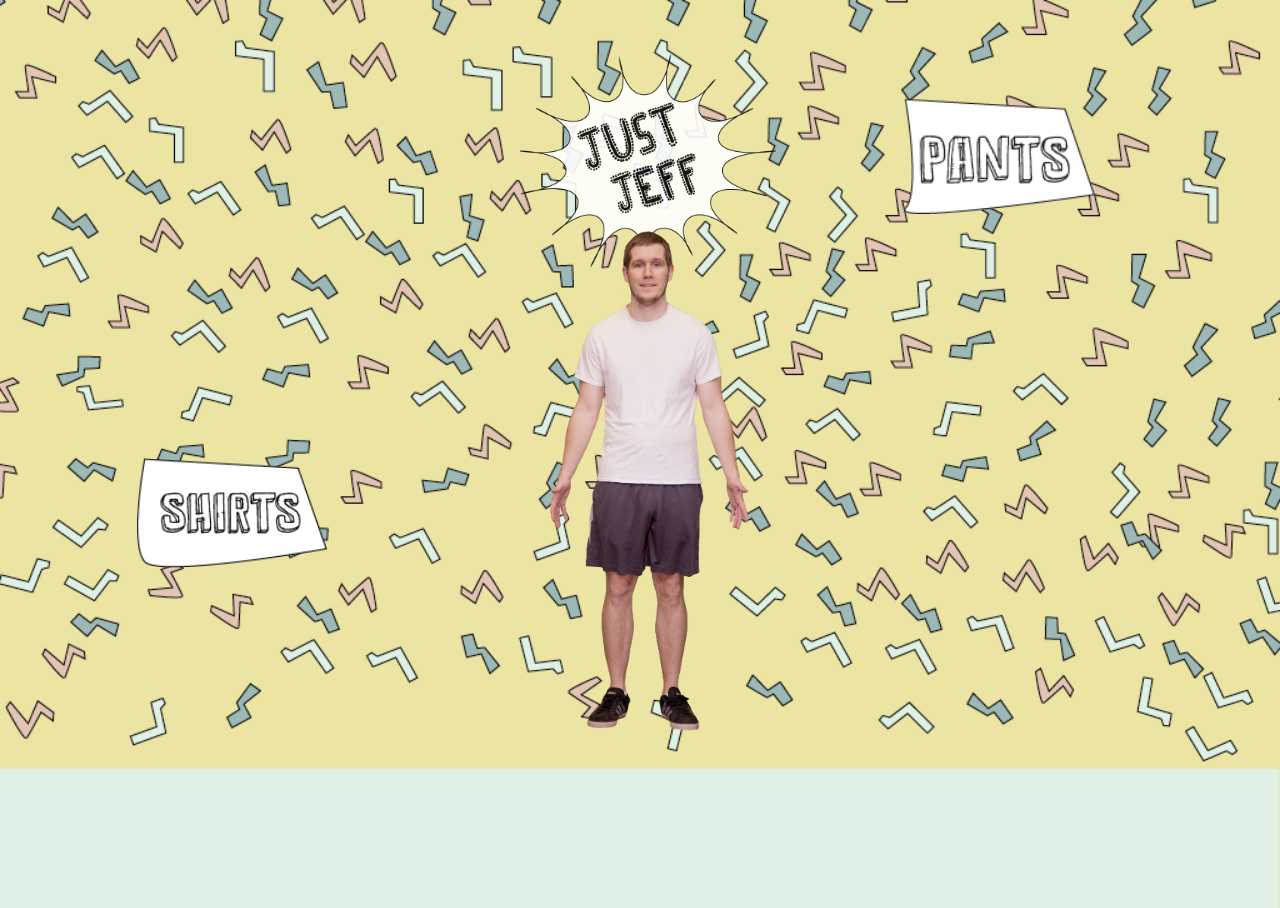
<file: assets/links/dress jeff/index.html>
<!DOCTYPE html>
<html>
<head>

  <link rel="stylesheet" href="assets/css/style.css">

  <title>Just Jeff</title>
</head>


	<body> 
		<div class="background">

			<div class="title"><img src="assets/images/reg_jeff_title.png" width="100%"></div>
		
			
		
			<div class="pants"><img src="assets/images/pants.png" width="100%" onmouseover="this.src='assets/images/pants_click.png';" onmouseout="this.src='assets/images/pants.png';"/>

					<img class="athleticshorts" src="assets/items/athletic_shorts.png">
					<img class="glowsix" src="assets/items/glow.png">

					<img class="adventurepants" src="assets/items/adventure_pants.png" >
					<img class="glowfive" src="assets/items/glow.png">
					

					<img class="jorts"  src="assets/items/jorts.png">
					<img class="glowfour" src="assets/items/glow.png">
			</div>
		
			<div class="shirts"><img src="assets/images/shirts.png" width="100%" onmouseover="this.src='assets/images/shirts_click.png';" onmouseout="this.src='assets/images/shirts.png';"/>
					
					<img class="plainshirt" src="assets/items/plain_tee.png">
					<img class="glowthree" src="assets/items/glow.png">

					<img class="journeyshirt" src="assets/items/journey_shirt.png" >
					<img class="glowtwo" src="assets/items/glow.png">
					

					<img class="classyshirt"  src="assets/items/classy_shirt.png">
					<img class="glowone" src="assets/items/glow.png">

					



			</div>
		
			
		
			<div class="baseimage"><img id="main" src="assets/combos/one.png" width="150%" height="150%" /></div>

			<div class="baseimage"><img id="two" src="assets/combos/two.png" width="150%" height="150%" /></div>

			<div class="baseimage"><img id="three" src="assets/combos/three.png" width="150%" height="150%" /></div>
			
			<div class="baseimage"><img id="four" src="assets/combos/four.png" width="150%" height="150%" /></div>

			<div class="baseimage"><img id="five" src="assets/combos/five.png" width="150%" height="150%" /></div>

			<div class="baseimage"><img id="six" src="assets/combos/six.png" width="150%" height="150%" /></div>
			
			<div class="baseimage"><img id="seven" src="assets/combos/seven.png" width="150%" height="150%" /></div>

			<div class="baseimage"><img id="eight" src="assets/combos/eight.png" width="150%" height="150%" /></div>


			<div class="baseimage"><img id="nine" src="assets/combos/nine.png" width="150%" height="150%" /></div>





		</div>

  <script src="https://ajax.googleapis.com/ajax/libs/jquery/2.2.0/jquery.min.js"></script>
  <script type="text/javascript" src="assets/js/script.js"></script>
  <script type="text/javascript" src="assets/js/library/jquery-ui.min.js"></script>
	</body>


</html>
</file>
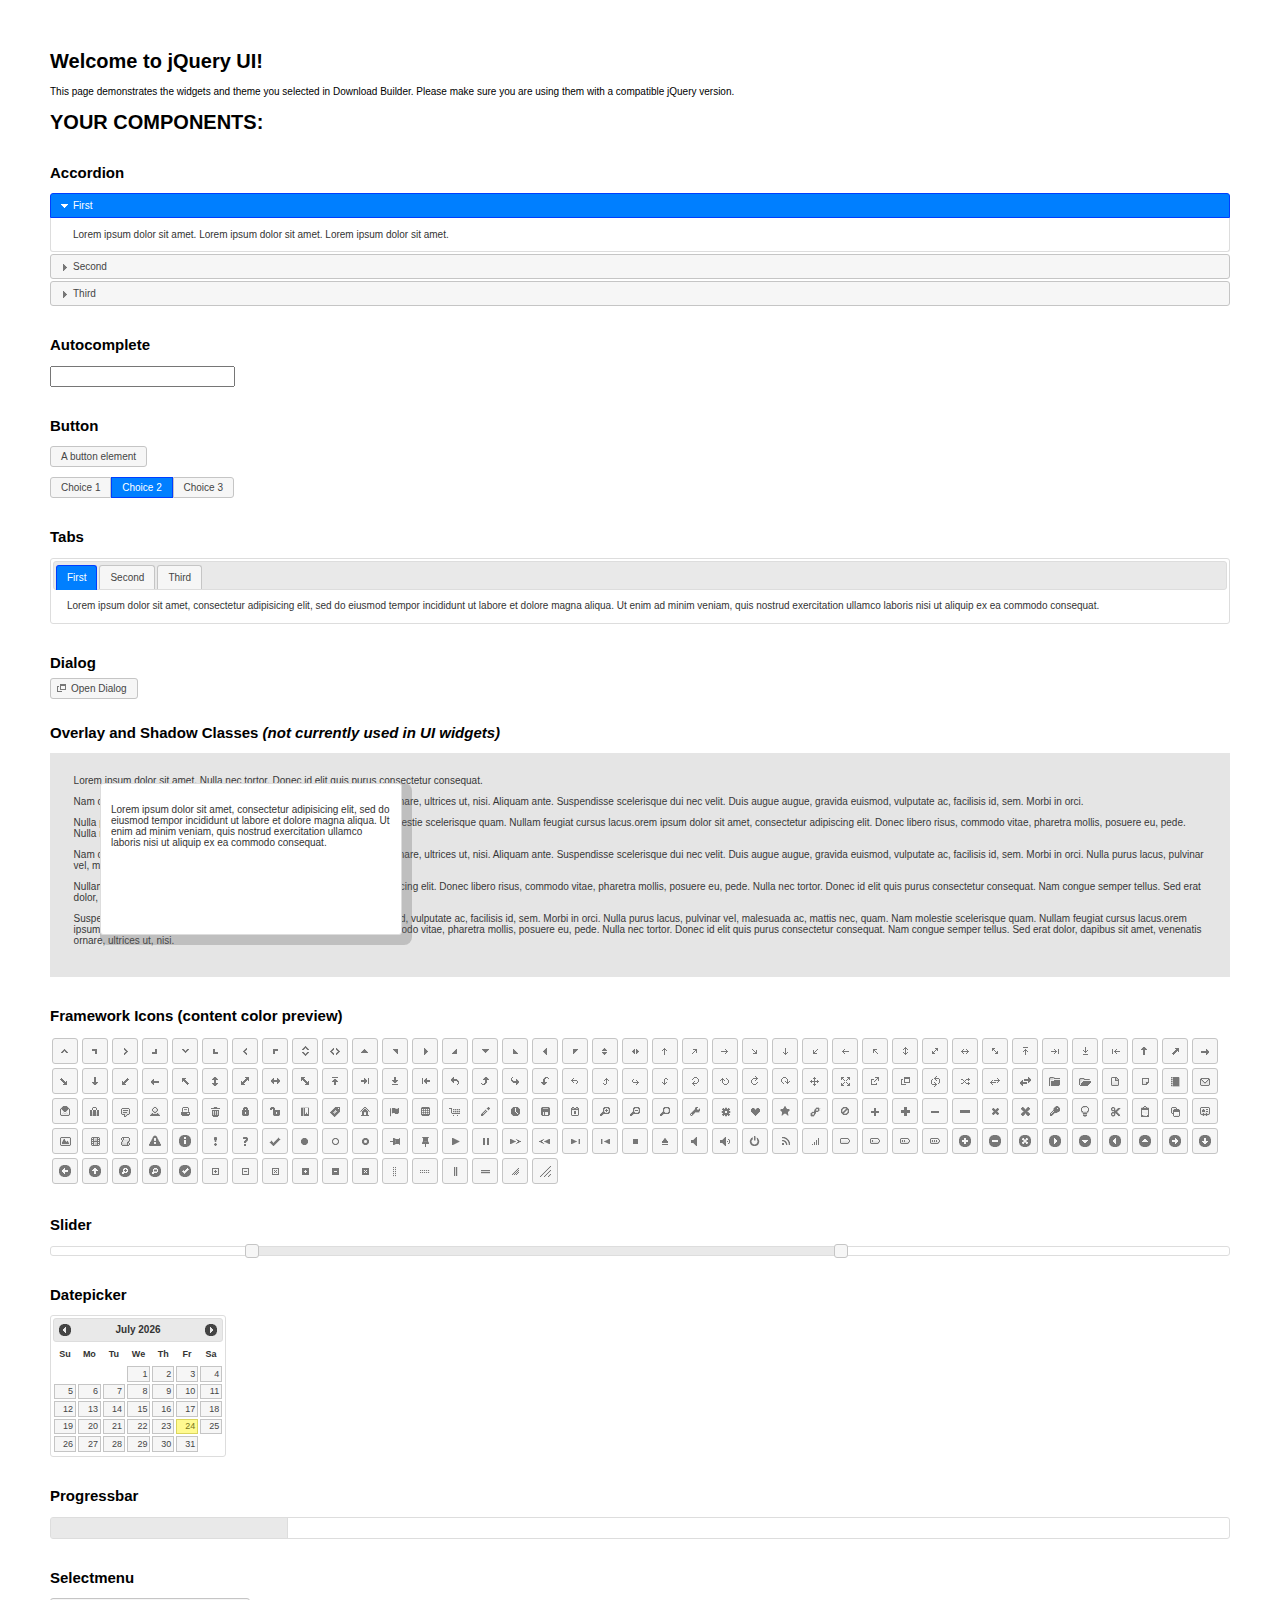
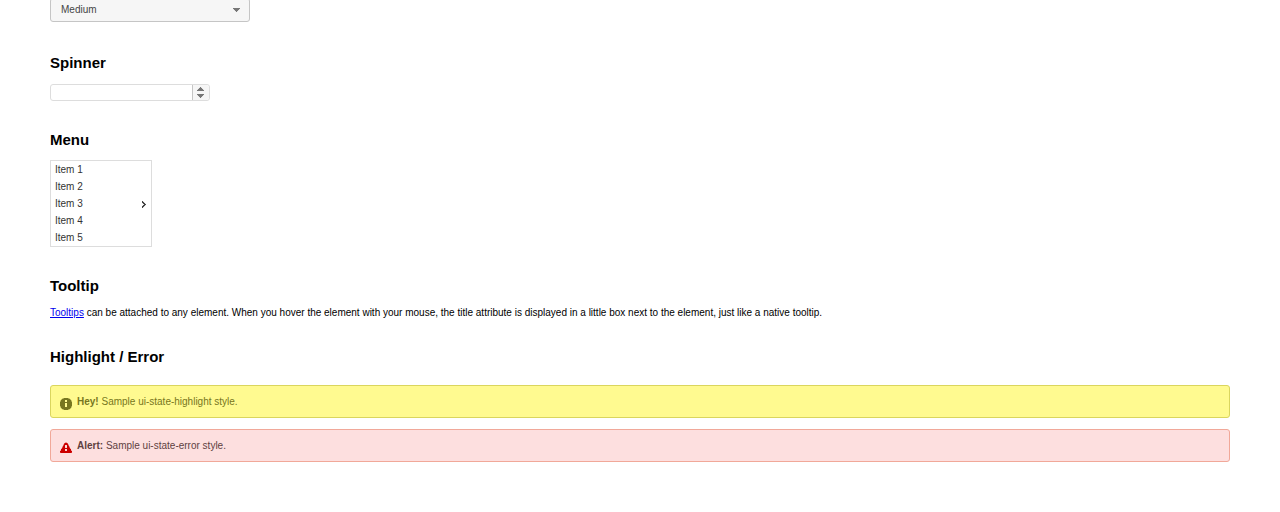
<file: assets/links/dress jeff/assets/js/library/index.html>
<!doctype html>
<html lang="us">
<head>
	<meta charset="utf-8">
	<title>jQuery UI Example Page</title>
	<link href="jquery-ui.css" rel="stylesheet">
	<style>
	body{
		font: 62.5% "Trebuchet MS", sans-serif;
		margin: 50px;
	}
	.demoHeaders {
		margin-top: 2em;
	}
	#dialog-link {
		padding: .4em 1em .4em 20px;
		text-decoration: none;
		position: relative;
	}
	#dialog-link span.ui-icon {
		margin: 0 5px 0 0;
		position: absolute;
		left: .2em;
		top: 50%;
		margin-top: -8px;
	}
	#icons {
		margin: 0;
		padding: 0;
	}
	#icons li {
		margin: 2px;
		position: relative;
		padding: 4px 0;
		cursor: pointer;
		float: left;
		list-style: none;
	}
	#icons span.ui-icon {
		float: left;
		margin: 0 4px;
	}
	.fakewindowcontain .ui-widget-overlay {
		position: absolute;
	}
	select {
		width: 200px;
	}
	</style>
</head>
<body>

<h1>Welcome to jQuery UI!</h1>

<div class="ui-widget">
	<p>This page demonstrates the widgets and theme you selected in Download Builder. Please make sure you are using them with a compatible jQuery version.</p>
</div>

<h1>YOUR COMPONENTS:</h1>


<!-- Accordion -->
<h2 class="demoHeaders">Accordion</h2>
<div id="accordion">
	<h3>First</h3>
	<div>Lorem ipsum dolor sit amet. Lorem ipsum dolor sit amet. Lorem ipsum dolor sit amet.</div>
	<h3>Second</h3>
	<div>Phasellus mattis tincidunt nibh.</div>
	<h3>Third</h3>
	<div>Nam dui erat, auctor a, dignissim quis.</div>
</div>



<!-- Autocomplete -->
<h2 class="demoHeaders">Autocomplete</h2>
<div>
	<input id="autocomplete" title="type &quot;a&quot;">
</div>



<!-- Button -->
<h2 class="demoHeaders">Button</h2>
<button id="button">A button element</button>
<form style="margin-top: 1em;">
	<div id="radioset">
		<input type="radio" id="radio1" name="radio"><label for="radio1">Choice 1</label>
		<input type="radio" id="radio2" name="radio" checked="checked"><label for="radio2">Choice 2</label>
		<input type="radio" id="radio3" name="radio"><label for="radio3">Choice 3</label>
	</div>
</form>



<!-- Tabs -->
<h2 class="demoHeaders">Tabs</h2>
<div id="tabs">
	<ul>
		<li><a href="#tabs-1">First</a></li>
		<li><a href="#tabs-2">Second</a></li>
		<li><a href="#tabs-3">Third</a></li>
	</ul>
	<div id="tabs-1">Lorem ipsum dolor sit amet, consectetur adipisicing elit, sed do eiusmod tempor incididunt ut labore et dolore magna aliqua. Ut enim ad minim veniam, quis nostrud exercitation ullamco laboris nisi ut aliquip ex ea commodo consequat.</div>
	<div id="tabs-2">Phasellus mattis tincidunt nibh. Cras orci urna, blandit id, pretium vel, aliquet ornare, felis. Maecenas scelerisque sem non nisl. Fusce sed lorem in enim dictum bibendum.</div>
	<div id="tabs-3">Nam dui erat, auctor a, dignissim quis, sollicitudin eu, felis. Pellentesque nisi urna, interdum eget, sagittis et, consequat vestibulum, lacus. Mauris porttitor ullamcorper augue.</div>
</div>



<!-- Dialog NOTE: Dialog is not generated by UI in this demo so it can be visually styled in themeroller-->
<h2 class="demoHeaders">Dialog</h2>
<p><a href="#" id="dialog-link" class="ui-state-default ui-corner-all"><span class="ui-icon ui-icon-newwin"></span>Open Dialog</a></p>

<h2 class="demoHeaders">Overlay and Shadow Classes <em>(not currently used in UI widgets)</em></h2>
<div style="position: relative; width: 96%; height: 200px; padding:1% 2%; overflow:hidden;" class="fakewindowcontain">
	<p>Lorem ipsum dolor sit amet,  Nulla nec tortor. Donec id elit quis purus consectetur consequat. </p><p>Nam congue semper tellus. Sed erat dolor, dapibus sit amet, venenatis ornare, ultrices ut, nisi. Aliquam ante. Suspendisse scelerisque dui nec velit. Duis augue augue, gravida euismod, vulputate ac, facilisis id, sem. Morbi in orci. </p><p>Nulla purus lacus, pulvinar vel, malesuada ac, mattis nec, quam. Nam molestie scelerisque quam. Nullam feugiat cursus lacus.orem ipsum dolor sit amet, consectetur adipiscing elit. Donec libero risus, commodo vitae, pharetra mollis, posuere eu, pede. Nulla nec tortor. Donec id elit quis purus consectetur consequat. </p><p>Nam congue semper tellus. Sed erat dolor, dapibus sit amet, venenatis ornare, ultrices ut, nisi. Aliquam ante. Suspendisse scelerisque dui nec velit. Duis augue augue, gravida euismod, vulputate ac, facilisis id, sem. Morbi in orci. Nulla purus lacus, pulvinar vel, malesuada ac, mattis nec, quam. Nam molestie scelerisque quam. </p><p>Nullam feugiat cursus lacus.orem ipsum dolor sit amet, consectetur adipiscing elit. Donec libero risus, commodo vitae, pharetra mollis, posuere eu, pede. Nulla nec tortor. Donec id elit quis purus consectetur consequat. Nam congue semper tellus. Sed erat dolor, dapibus sit amet, venenatis ornare, ultrices ut, nisi. Aliquam ante. </p><p>Suspendisse scelerisque dui nec velit. Duis augue augue, gravida euismod, vulputate ac, facilisis id, sem. Morbi in orci. Nulla purus lacus, pulvinar vel, malesuada ac, mattis nec, quam. Nam molestie scelerisque quam. Nullam feugiat cursus lacus.orem ipsum dolor sit amet, consectetur adipiscing elit. Donec libero risus, commodo vitae, pharetra mollis, posuere eu, pede. Nulla nec tortor. Donec id elit quis purus consectetur consequat. Nam congue semper tellus. Sed erat dolor, dapibus sit amet, venenatis ornare, ultrices ut, nisi. </p>

	<!-- ui-dialog -->
	<div class="ui-overlay"><div class="ui-widget-overlay"></div><div class="ui-widget-shadow ui-corner-all" style="width: 302px; height: 152px; position: absolute; left: 50px; top: 30px;"></div></div>
	<div style="position: absolute; width: 280px; height: 130px;left: 50px; top: 30px; padding: 10px;" class="ui-widget ui-widget-content ui-corner-all">
		<div class="ui-dialog-content ui-widget-content" style="background: none; border: 0;">
			<p>Lorem ipsum dolor sit amet, consectetur adipisicing elit, sed do eiusmod tempor incididunt ut labore et dolore magna aliqua. Ut enim ad minim veniam, quis nostrud exercitation ullamco laboris nisi ut aliquip ex ea commodo consequat.</p>
		</div>
	</div>

</div>

<!-- ui-dialog -->
<div id="dialog" title="Dialog Title">
	<p>Lorem ipsum dolor sit amet, consectetur adipisicing elit, sed do eiusmod tempor incididunt ut labore et dolore magna aliqua. Ut enim ad minim veniam, quis nostrud exercitation ullamco laboris nisi ut aliquip ex ea commodo consequat.</p>
</div>



<h2 class="demoHeaders">Framework Icons (content color preview)</h2>
<ul id="icons" class="ui-widget ui-helper-clearfix">
	<li class="ui-state-default ui-corner-all" title=".ui-icon-carat-1-n"><span class="ui-icon ui-icon-carat-1-n"></span></li>
	<li class="ui-state-default ui-corner-all" title=".ui-icon-carat-1-ne"><span class="ui-icon ui-icon-carat-1-ne"></span></li>
	<li class="ui-state-default ui-corner-all" title=".ui-icon-carat-1-e"><span class="ui-icon ui-icon-carat-1-e"></span></li>
	<li class="ui-state-default ui-corner-all" title=".ui-icon-carat-1-se"><span class="ui-icon ui-icon-carat-1-se"></span></li>
	<li class="ui-state-default ui-corner-all" title=".ui-icon-carat-1-s"><span class="ui-icon ui-icon-carat-1-s"></span></li>
	<li class="ui-state-default ui-corner-all" title=".ui-icon-carat-1-sw"><span class="ui-icon ui-icon-carat-1-sw"></span></li>
	<li class="ui-state-default ui-corner-all" title=".ui-icon-carat-1-w"><span class="ui-icon ui-icon-carat-1-w"></span></li>
	<li class="ui-state-default ui-corner-all" title=".ui-icon-carat-1-nw"><span class="ui-icon ui-icon-carat-1-nw"></span></li>
	<li class="ui-state-default ui-corner-all" title=".ui-icon-carat-2-n-s"><span class="ui-icon ui-icon-carat-2-n-s"></span></li>
	<li class="ui-state-default ui-corner-all" title=".ui-icon-carat-2-e-w"><span class="ui-icon ui-icon-carat-2-e-w"></span></li>
	<li class="ui-state-default ui-corner-all" title=".ui-icon-triangle-1-n"><span class="ui-icon ui-icon-triangle-1-n"></span></li>
	<li class="ui-state-default ui-corner-all" title=".ui-icon-triangle-1-ne"><span class="ui-icon ui-icon-triangle-1-ne"></span></li>
	<li class="ui-state-default ui-corner-all" title=".ui-icon-triangle-1-e"><span class="ui-icon ui-icon-triangle-1-e"></span></li>
	<li class="ui-state-default ui-corner-all" title=".ui-icon-triangle-1-se"><span class="ui-icon ui-icon-triangle-1-se"></span></li>
	<li class="ui-state-default ui-corner-all" title=".ui-icon-triangle-1-s"><span class="ui-icon ui-icon-triangle-1-s"></span></li>
	<li class="ui-state-default ui-corner-all" title=".ui-icon-triangle-1-sw"><span class="ui-icon ui-icon-triangle-1-sw"></span></li>
	<li class="ui-state-default ui-corner-all" title=".ui-icon-triangle-1-w"><span class="ui-icon ui-icon-triangle-1-w"></span></li>
	<li class="ui-state-default ui-corner-all" title=".ui-icon-triangle-1-nw"><span class="ui-icon ui-icon-triangle-1-nw"></span></li>
	<li class="ui-state-default ui-corner-all" title=".ui-icon-triangle-2-n-s"><span class="ui-icon ui-icon-triangle-2-n-s"></span></li>
	<li class="ui-state-default ui-corner-all" title=".ui-icon-triangle-2-e-w"><span class="ui-icon ui-icon-triangle-2-e-w"></span></li>
	<li class="ui-state-default ui-corner-all" title=".ui-icon-arrow-1-n"><span class="ui-icon ui-icon-arrow-1-n"></span></li>
	<li class="ui-state-default ui-corner-all" title=".ui-icon-arrow-1-ne"><span class="ui-icon ui-icon-arrow-1-ne"></span></li>
	<li class="ui-state-default ui-corner-all" title=".ui-icon-arrow-1-e"><span class="ui-icon ui-icon-arrow-1-e"></span></li>
	<li class="ui-state-default ui-corner-all" title=".ui-icon-arrow-1-se"><span class="ui-icon ui-icon-arrow-1-se"></span></li>
	<li class="ui-state-default ui-corner-all" title=".ui-icon-arrow-1-s"><span class="ui-icon ui-icon-arrow-1-s"></span></li>
	<li class="ui-state-default ui-corner-all" title=".ui-icon-arrow-1-sw"><span class="ui-icon ui-icon-arrow-1-sw"></span></li>
	<li class="ui-state-default ui-corner-all" title=".ui-icon-arrow-1-w"><span class="ui-icon ui-icon-arrow-1-w"></span></li>
	<li class="ui-state-default ui-corner-all" title=".ui-icon-arrow-1-nw"><span class="ui-icon ui-icon-arrow-1-nw"></span></li>
	<li class="ui-state-default ui-corner-all" title=".ui-icon-arrow-2-n-s"><span class="ui-icon ui-icon-arrow-2-n-s"></span></li>
	<li class="ui-state-default ui-corner-all" title=".ui-icon-arrow-2-ne-sw"><span class="ui-icon ui-icon-arrow-2-ne-sw"></span></li>
	<li class="ui-state-default ui-corner-all" title=".ui-icon-arrow-2-e-w"><span class="ui-icon ui-icon-arrow-2-e-w"></span></li>
	<li class="ui-state-default ui-corner-all" title=".ui-icon-arrow-2-se-nw"><span class="ui-icon ui-icon-arrow-2-se-nw"></span></li>
	<li class="ui-state-default ui-corner-all" title=".ui-icon-arrowstop-1-n"><span class="ui-icon ui-icon-arrowstop-1-n"></span></li>
	<li class="ui-state-default ui-corner-all" title=".ui-icon-arrowstop-1-e"><span class="ui-icon ui-icon-arrowstop-1-e"></span></li>
	<li class="ui-state-default ui-corner-all" title=".ui-icon-arrowstop-1-s"><span class="ui-icon ui-icon-arrowstop-1-s"></span></li>
	<li class="ui-state-default ui-corner-all" title=".ui-icon-arrowstop-1-w"><span class="ui-icon ui-icon-arrowstop-1-w"></span></li>
	<li class="ui-state-default ui-corner-all" title=".ui-icon-arrowthick-1-n"><span class="ui-icon ui-icon-arrowthick-1-n"></span></li>
	<li class="ui-state-default ui-corner-all" title=".ui-icon-arrowthick-1-ne"><span class="ui-icon ui-icon-arrowthick-1-ne"></span></li>
	<li class="ui-state-default ui-corner-all" title=".ui-icon-arrowthick-1-e"><span class="ui-icon ui-icon-arrowthick-1-e"></span></li>
	<li class="ui-state-default ui-corner-all" title=".ui-icon-arrowthick-1-se"><span class="ui-icon ui-icon-arrowthick-1-se"></span></li>
	<li class="ui-state-default ui-corner-all" title=".ui-icon-arrowthick-1-s"><span class="ui-icon ui-icon-arrowthick-1-s"></span></li>
	<li class="ui-state-default ui-corner-all" title=".ui-icon-arrowthick-1-sw"><span class="ui-icon ui-icon-arrowthick-1-sw"></span></li>
	<li class="ui-state-default ui-corner-all" title=".ui-icon-arrowthick-1-w"><span class="ui-icon ui-icon-arrowthick-1-w"></span></li>
	<li class="ui-state-default ui-corner-all" title=".ui-icon-arrowthick-1-nw"><span class="ui-icon ui-icon-arrowthick-1-nw"></span></li>
	<li class="ui-state-default ui-corner-all" title=".ui-icon-arrowthick-2-n-s"><span class="ui-icon ui-icon-arrowthick-2-n-s"></span></li>
	<li class="ui-state-default ui-corner-all" title=".ui-icon-arrowthick-2-ne-sw"><span class="ui-icon ui-icon-arrowthick-2-ne-sw"></span></li>
	<li class="ui-state-default ui-corner-all" title=".ui-icon-arrowthick-2-e-w"><span class="ui-icon ui-icon-arrowthick-2-e-w"></span></li>
	<li class="ui-state-default ui-corner-all" title=".ui-icon-arrowthick-2-se-nw"><span class="ui-icon ui-icon-arrowthick-2-se-nw"></span></li>
	<li class="ui-state-default ui-corner-all" title=".ui-icon-arrowthickstop-1-n"><span class="ui-icon ui-icon-arrowthickstop-1-n"></span></li>
	<li class="ui-state-default ui-corner-all" title=".ui-icon-arrowthickstop-1-e"><span class="ui-icon ui-icon-arrowthickstop-1-e"></span></li>
	<li class="ui-state-default ui-corner-all" title=".ui-icon-arrowthickstop-1-s"><span class="ui-icon ui-icon-arrowthickstop-1-s"></span></li>
	<li class="ui-state-default ui-corner-all" title=".ui-icon-arrowthickstop-1-w"><span class="ui-icon ui-icon-arrowthickstop-1-w"></span></li>
	<li class="ui-state-default ui-corner-all" title=".ui-icon-arrowreturnthick-1-w"><span class="ui-icon ui-icon-arrowreturnthick-1-w"></span></li>
	<li class="ui-state-default ui-corner-all" title=".ui-icon-arrowreturnthick-1-n"><span class="ui-icon ui-icon-arrowreturnthick-1-n"></span></li>
	<li class="ui-state-default ui-corner-all" title=".ui-icon-arrowreturnthick-1-e"><span class="ui-icon ui-icon-arrowreturnthick-1-e"></span></li>
	<li class="ui-state-default ui-corner-all" title=".ui-icon-arrowreturnthick-1-s"><span class="ui-icon ui-icon-arrowreturnthick-1-s"></span></li>
	<li class="ui-state-default ui-corner-all" title=".ui-icon-arrowreturn-1-w"><span class="ui-icon ui-icon-arrowreturn-1-w"></span></li>
	<li class="ui-state-default ui-corner-all" title=".ui-icon-arrowreturn-1-n"><span class="ui-icon ui-icon-arrowreturn-1-n"></span></li>
	<li class="ui-state-default ui-corner-all" title=".ui-icon-arrowreturn-1-e"><span class="ui-icon ui-icon-arrowreturn-1-e"></span></li>
	<li class="ui-state-default ui-corner-all" title=".ui-icon-arrowreturn-1-s"><span class="ui-icon ui-icon-arrowreturn-1-s"></span></li>
	<li class="ui-state-default ui-corner-all" title=".ui-icon-arrowrefresh-1-w"><span class="ui-icon ui-icon-arrowrefresh-1-w"></span></li>
	<li class="ui-state-default ui-corner-all" title=".ui-icon-arrowrefresh-1-n"><span class="ui-icon ui-icon-arrowrefresh-1-n"></span></li>
	<li class="ui-state-default ui-corner-all" title=".ui-icon-arrowrefresh-1-e"><span class="ui-icon ui-icon-arrowrefresh-1-e"></span></li>
	<li class="ui-state-default ui-corner-all" title=".ui-icon-arrowrefresh-1-s"><span class="ui-icon ui-icon-arrowrefresh-1-s"></span></li>
	<li class="ui-state-default ui-corner-all" title=".ui-icon-arrow-4"><span class="ui-icon ui-icon-arrow-4"></span></li>
	<li class="ui-state-default ui-corner-all" title=".ui-icon-arrow-4-diag"><span class="ui-icon ui-icon-arrow-4-diag"></span></li>
	<li class="ui-state-default ui-corner-all" title=".ui-icon-extlink"><span class="ui-icon ui-icon-extlink"></span></li>
	<li class="ui-state-default ui-corner-all" title=".ui-icon-newwin"><span class="ui-icon ui-icon-newwin"></span></li>
	<li class="ui-state-default ui-corner-all" title=".ui-icon-refresh"><span class="ui-icon ui-icon-refresh"></span></li>
	<li class="ui-state-default ui-corner-all" title=".ui-icon-shuffle"><span class="ui-icon ui-icon-shuffle"></span></li>
	<li class="ui-state-default ui-corner-all" title=".ui-icon-transfer-e-w"><span class="ui-icon ui-icon-transfer-e-w"></span></li>
	<li class="ui-state-default ui-corner-all" title=".ui-icon-transferthick-e-w"><span class="ui-icon ui-icon-transferthick-e-w"></span></li>
	<li class="ui-state-default ui-corner-all" title=".ui-icon-folder-collapsed"><span class="ui-icon ui-icon-folder-collapsed"></span></li>
	<li class="ui-state-default ui-corner-all" title=".ui-icon-folder-open"><span class="ui-icon ui-icon-folder-open"></span></li>
	<li class="ui-state-default ui-corner-all" title=".ui-icon-document"><span class="ui-icon ui-icon-document"></span></li>
	<li class="ui-state-default ui-corner-all" title=".ui-icon-document-b"><span class="ui-icon ui-icon-document-b"></span></li>
	<li class="ui-state-default ui-corner-all" title=".ui-icon-note"><span class="ui-icon ui-icon-note"></span></li>
	<li class="ui-state-default ui-corner-all" title=".ui-icon-mail-closed"><span class="ui-icon ui-icon-mail-closed"></span></li>
	<li class="ui-state-default ui-corner-all" title=".ui-icon-mail-open"><span class="ui-icon ui-icon-mail-open"></span></li>
	<li class="ui-state-default ui-corner-all" title=".ui-icon-suitcase"><span class="ui-icon ui-icon-suitcase"></span></li>
	<li class="ui-state-default ui-corner-all" title=".ui-icon-comment"><span class="ui-icon ui-icon-comment"></span></li>
	<li class="ui-state-default ui-corner-all" title=".ui-icon-person"><span class="ui-icon ui-icon-person"></span></li>
	<li class="ui-state-default ui-corner-all" title=".ui-icon-print"><span class="ui-icon ui-icon-print"></span></li>
	<li class="ui-state-default ui-corner-all" title=".ui-icon-trash"><span class="ui-icon ui-icon-trash"></span></li>
	<li class="ui-state-default ui-corner-all" title=".ui-icon-locked"><span class="ui-icon ui-icon-locked"></span></li>
	<li class="ui-state-default ui-corner-all" title=".ui-icon-unlocked"><span class="ui-icon ui-icon-unlocked"></span></li>
	<li class="ui-state-default ui-corner-all" title=".ui-icon-bookmark"><span class="ui-icon ui-icon-bookmark"></span></li>
	<li class="ui-state-default ui-corner-all" title=".ui-icon-tag"><span class="ui-icon ui-icon-tag"></span></li>
	<li class="ui-state-default ui-corner-all" title=".ui-icon-home"><span class="ui-icon ui-icon-home"></span></li>
	<li class="ui-state-default ui-corner-all" title=".ui-icon-flag"><span class="ui-icon ui-icon-flag"></span></li>
	<li class="ui-state-default ui-corner-all" title=".ui-icon-calculator"><span class="ui-icon ui-icon-calculator"></span></li>
	<li class="ui-state-default ui-corner-all" title=".ui-icon-cart"><span class="ui-icon ui-icon-cart"></span></li>
	<li class="ui-state-default ui-corner-all" title=".ui-icon-pencil"><span class="ui-icon ui-icon-pencil"></span></li>
	<li class="ui-state-default ui-corner-all" title=".ui-icon-clock"><span class="ui-icon ui-icon-clock"></span></li>
	<li class="ui-state-default ui-corner-all" title=".ui-icon-disk"><span class="ui-icon ui-icon-disk"></span></li>
	<li class="ui-state-default ui-corner-all" title=".ui-icon-calendar"><span class="ui-icon ui-icon-calendar"></span></li>
	<li class="ui-state-default ui-corner-all" title=".ui-icon-zoomin"><span class="ui-icon ui-icon-zoomin"></span></li>
	<li class="ui-state-default ui-corner-all" title=".ui-icon-zoomout"><span class="ui-icon ui-icon-zoomout"></span></li>
	<li class="ui-state-default ui-corner-all" title=".ui-icon-search"><span class="ui-icon ui-icon-search"></span></li>
	<li class="ui-state-default ui-corner-all" title=".ui-icon-wrench"><span class="ui-icon ui-icon-wrench"></span></li>
	<li class="ui-state-default ui-corner-all" title=".ui-icon-gear"><span class="ui-icon ui-icon-gear"></span></li>
	<li class="ui-state-default ui-corner-all" title=".ui-icon-heart"><span class="ui-icon ui-icon-heart"></span></li>
	<li class="ui-state-default ui-corner-all" title=".ui-icon-star"><span class="ui-icon ui-icon-star"></span></li>
	<li class="ui-state-default ui-corner-all" title=".ui-icon-link"><span class="ui-icon ui-icon-link"></span></li>
	<li class="ui-state-default ui-corner-all" title=".ui-icon-cancel"><span class="ui-icon ui-icon-cancel"></span></li>
	<li class="ui-state-default ui-corner-all" title=".ui-icon-plus"><span class="ui-icon ui-icon-plus"></span></li>
	<li class="ui-state-default ui-corner-all" title=".ui-icon-plusthick"><span class="ui-icon ui-icon-plusthick"></span></li>
	<li class="ui-state-default ui-corner-all" title=".ui-icon-minus"><span class="ui-icon ui-icon-minus"></span></li>
	<li class="ui-state-default ui-corner-all" title=".ui-icon-minusthick"><span class="ui-icon ui-icon-minusthick"></span></li>
	<li class="ui-state-default ui-corner-all" title=".ui-icon-close"><span class="ui-icon ui-icon-close"></span></li>
	<li class="ui-state-default ui-corner-all" title=".ui-icon-closethick"><span class="ui-icon ui-icon-closethick"></span></li>
	<li class="ui-state-default ui-corner-all" title=".ui-icon-key"><span class="ui-icon ui-icon-key"></span></li>
	<li class="ui-state-default ui-corner-all" title=".ui-icon-lightbulb"><span class="ui-icon ui-icon-lightbulb"></span></li>
	<li class="ui-state-default ui-corner-all" title=".ui-icon-scissors"><span class="ui-icon ui-icon-scissors"></span></li>
	<li class="ui-state-default ui-corner-all" title=".ui-icon-clipboard"><span class="ui-icon ui-icon-clipboard"></span></li>
	<li class="ui-state-default ui-corner-all" title=".ui-icon-copy"><span class="ui-icon ui-icon-copy"></span></li>
	<li class="ui-state-default ui-corner-all" title=".ui-icon-contact"><span class="ui-icon ui-icon-contact"></span></li>
	<li class="ui-state-default ui-corner-all" title=".ui-icon-image"><span class="ui-icon ui-icon-image"></span></li>
	<li class="ui-state-default ui-corner-all" title=".ui-icon-video"><span class="ui-icon ui-icon-video"></span></li>
	<li class="ui-state-default ui-corner-all" title=".ui-icon-script"><span class="ui-icon ui-icon-script"></span></li>
	<li class="ui-state-default ui-corner-all" title=".ui-icon-alert"><span class="ui-icon ui-icon-alert"></span></li>
	<li class="ui-state-default ui-corner-all" title=".ui-icon-info"><span class="ui-icon ui-icon-info"></span></li>
	<li class="ui-state-default ui-corner-all" title=".ui-icon-notice"><span class="ui-icon ui-icon-notice"></span></li>
	<li class="ui-state-default ui-corner-all" title=".ui-icon-help"><span class="ui-icon ui-icon-help"></span></li>
	<li class="ui-state-default ui-corner-all" title=".ui-icon-check"><span class="ui-icon ui-icon-check"></span></li>
	<li class="ui-state-default ui-corner-all" title=".ui-icon-bullet"><span class="ui-icon ui-icon-bullet"></span></li>
	<li class="ui-state-default ui-corner-all" title=".ui-icon-radio-off"><span class="ui-icon ui-icon-radio-off"></span></li>
	<li class="ui-state-default ui-corner-all" title=".ui-icon-radio-on"><span class="ui-icon ui-icon-radio-on"></span></li>
	<li class="ui-state-default ui-corner-all" title=".ui-icon-pin-w"><span class="ui-icon ui-icon-pin-w"></span></li>
	<li class="ui-state-default ui-corner-all" title=".ui-icon-pin-s"><span class="ui-icon ui-icon-pin-s"></span></li>
	<li class="ui-state-default ui-corner-all" title=".ui-icon-play"><span class="ui-icon ui-icon-play"></span></li>
	<li class="ui-state-default ui-corner-all" title=".ui-icon-pause"><span class="ui-icon ui-icon-pause"></span></li>
	<li class="ui-state-default ui-corner-all" title=".ui-icon-seek-next"><span class="ui-icon ui-icon-seek-next"></span></li>
	<li class="ui-state-default ui-corner-all" title=".ui-icon-seek-prev"><span class="ui-icon ui-icon-seek-prev"></span></li>
	<li class="ui-state-default ui-corner-all" title=".ui-icon-seek-end"><span class="ui-icon ui-icon-seek-end"></span></li>
	<li class="ui-state-default ui-corner-all" title=".ui-icon-seek-first"><span class="ui-icon ui-icon-seek-first"></span></li>
	<li class="ui-state-default ui-corner-all" title=".ui-icon-stop"><span class="ui-icon ui-icon-stop"></span></li>
	<li class="ui-state-default ui-corner-all" title=".ui-icon-eject"><span class="ui-icon ui-icon-eject"></span></li>
	<li class="ui-state-default ui-corner-all" title=".ui-icon-volume-off"><span class="ui-icon ui-icon-volume-off"></span></li>
	<li class="ui-state-default ui-corner-all" title=".ui-icon-volume-on"><span class="ui-icon ui-icon-volume-on"></span></li>
	<li class="ui-state-default ui-corner-all" title=".ui-icon-power"><span class="ui-icon ui-icon-power"></span></li>
	<li class="ui-state-default ui-corner-all" title=".ui-icon-signal-diag"><span class="ui-icon ui-icon-signal-diag"></span></li>
	<li class="ui-state-default ui-corner-all" title=".ui-icon-signal"><span class="ui-icon ui-icon-signal"></span></li>
	<li class="ui-state-default ui-corner-all" title=".ui-icon-battery-0"><span class="ui-icon ui-icon-battery-0"></span></li>
	<li class="ui-state-default ui-corner-all" title=".ui-icon-battery-1"><span class="ui-icon ui-icon-battery-1"></span></li>
	<li class="ui-state-default ui-corner-all" title=".ui-icon-battery-2"><span class="ui-icon ui-icon-battery-2"></span></li>
	<li class="ui-state-default ui-corner-all" title=".ui-icon-battery-3"><span class="ui-icon ui-icon-battery-3"></span></li>
	<li class="ui-state-default ui-corner-all" title=".ui-icon-circle-plus"><span class="ui-icon ui-icon-circle-plus"></span></li>
	<li class="ui-state-default ui-corner-all" title=".ui-icon-circle-minus"><span class="ui-icon ui-icon-circle-minus"></span></li>
	<li class="ui-state-default ui-corner-all" title=".ui-icon-circle-close"><span class="ui-icon ui-icon-circle-close"></span></li>
	<li class="ui-state-default ui-corner-all" title=".ui-icon-circle-triangle-e"><span class="ui-icon ui-icon-circle-triangle-e"></span></li>
	<li class="ui-state-default ui-corner-all" title=".ui-icon-circle-triangle-s"><span class="ui-icon ui-icon-circle-triangle-s"></span></li>
	<li class="ui-state-default ui-corner-all" title=".ui-icon-circle-triangle-w"><span class="ui-icon ui-icon-circle-triangle-w"></span></li>
	<li class="ui-state-default ui-corner-all" title=".ui-icon-circle-triangle-n"><span class="ui-icon ui-icon-circle-triangle-n"></span></li>
	<li class="ui-state-default ui-corner-all" title=".ui-icon-circle-arrow-e"><span class="ui-icon ui-icon-circle-arrow-e"></span></li>
	<li class="ui-state-default ui-corner-all" title=".ui-icon-circle-arrow-s"><span class="ui-icon ui-icon-circle-arrow-s"></span></li>
	<li class="ui-state-default ui-corner-all" title=".ui-icon-circle-arrow-w"><span class="ui-icon ui-icon-circle-arrow-w"></span></li>
	<li class="ui-state-default ui-corner-all" title=".ui-icon-circle-arrow-n"><span class="ui-icon ui-icon-circle-arrow-n"></span></li>
	<li class="ui-state-default ui-corner-all" title=".ui-icon-circle-zoomin"><span class="ui-icon ui-icon-circle-zoomin"></span></li>
	<li class="ui-state-default ui-corner-all" title=".ui-icon-circle-zoomout"><span class="ui-icon ui-icon-circle-zoomout"></span></li>
	<li class="ui-state-default ui-corner-all" title=".ui-icon-circle-check"><span class="ui-icon ui-icon-circle-check"></span></li>
	<li class="ui-state-default ui-corner-all" title=".ui-icon-circlesmall-plus"><span class="ui-icon ui-icon-circlesmall-plus"></span></li>
	<li class="ui-state-default ui-corner-all" title=".ui-icon-circlesmall-minus"><span class="ui-icon ui-icon-circlesmall-minus"></span></li>
	<li class="ui-state-default ui-corner-all" title=".ui-icon-circlesmall-close"><span class="ui-icon ui-icon-circlesmall-close"></span></li>
	<li class="ui-state-default ui-corner-all" title=".ui-icon-squaresmall-plus"><span class="ui-icon ui-icon-squaresmall-plus"></span></li>
	<li class="ui-state-default ui-corner-all" title=".ui-icon-squaresmall-minus"><span class="ui-icon ui-icon-squaresmall-minus"></span></li>
	<li class="ui-state-default ui-corner-all" title=".ui-icon-squaresmall-close"><span class="ui-icon ui-icon-squaresmall-close"></span></li>
	<li class="ui-state-default ui-corner-all" title=".ui-icon-grip-dotted-vertical"><span class="ui-icon ui-icon-grip-dotted-vertical"></span></li>
	<li class="ui-state-default ui-corner-all" title=".ui-icon-grip-dotted-horizontal"><span class="ui-icon ui-icon-grip-dotted-horizontal"></span></li>
	<li class="ui-state-default ui-corner-all" title=".ui-icon-grip-solid-vertical"><span class="ui-icon ui-icon-grip-solid-vertical"></span></li>
	<li class="ui-state-default ui-corner-all" title=".ui-icon-grip-solid-horizontal"><span class="ui-icon ui-icon-grip-solid-horizontal"></span></li>
	<li class="ui-state-default ui-corner-all" title=".ui-icon-gripsmall-diagonal-se"><span class="ui-icon ui-icon-gripsmall-diagonal-se"></span></li>
	<li class="ui-state-default ui-corner-all" title=".ui-icon-grip-diagonal-se"><span class="ui-icon ui-icon-grip-diagonal-se"></span></li>
</ul>


<!-- Slider -->
<h2 class="demoHeaders">Slider</h2>
<div id="slider"></div>



<!-- Datepicker -->
<h2 class="demoHeaders">Datepicker</h2>
<div id="datepicker"></div>



<!-- Progressbar -->
<h2 class="demoHeaders">Progressbar</h2>
<div id="progressbar"></div>



<!-- Progressbar -->
<h2 class="demoHeaders">Selectmenu</h2>
<select id="selectmenu">
	<option>Slower</option>
	<option>Slow</option>
	<option selected="selected">Medium</option>
	<option>Fast</option>
	<option>Faster</option>
</select>



<!-- Spinner -->
<h2 class="demoHeaders">Spinner</h2>
<input id="spinner">



<!-- Menu -->
<h2 class="demoHeaders">Menu</h2>
<ul style="width:100px;" id="menu">
	<li>Item 1</li>
	<li>Item 2</li>
	<li>Item 3
		<ul>
			<li>Item 3-1</li>
			<li>Item 3-2</li>
			<li>Item 3-3</li>
			<li>Item 3-4</li>
			<li>Item 3-5</li>
		</ul>
	</li>
	<li>Item 4</li>
	<li>Item 5</li>
</ul>



<!-- Tooltip -->
<h2 class="demoHeaders">Tooltip</h2>
<p id="tooltip">
	<a href="#" title="That&apos;s what this widget is">Tooltips</a> can be attached to any element. When you hover
the element with your mouse, the title attribute is displayed in a little box next to the element, just like a native tooltip.
</p>


<!-- Highlight / Error -->
<h2 class="demoHeaders">Highlight / Error</h2>
<div class="ui-widget">
	<div class="ui-state-highlight ui-corner-all" style="margin-top: 20px; padding: 0 .7em;">
		<p><span class="ui-icon ui-icon-info" style="float: left; margin-right: .3em;"></span>
		<strong>Hey!</strong> Sample ui-state-highlight style.</p>
	</div>
</div>
<br>
<div class="ui-widget">
	<div class="ui-state-error ui-corner-all" style="padding: 0 .7em;">
		<p><span class="ui-icon ui-icon-alert" style="float: left; margin-right: .3em;"></span>
		<strong>Alert:</strong> Sample ui-state-error style.</p>
	</div>
</div>

<script src="external/jquery/jquery.js"></script>
<script src="jquery-ui.js"></script>
<script>

$( "#accordion" ).accordion();



var availableTags = [
	"ActionScript",
	"AppleScript",
	"Asp",
	"BASIC",
	"C",
	"C++",
	"Clojure",
	"COBOL",
	"ColdFusion",
	"Erlang",
	"Fortran",
	"Groovy",
	"Haskell",
	"Java",
	"JavaScript",
	"Lisp",
	"Perl",
	"PHP",
	"Python",
	"Ruby",
	"Scala",
	"Scheme"
];
$( "#autocomplete" ).autocomplete({
	source: availableTags
});



$( "#button" ).button();
$( "#radioset" ).buttonset();



$( "#tabs" ).tabs();



$( "#dialog" ).dialog({
	autoOpen: false,
	width: 400,
	buttons: [
		{
			text: "Ok",
			click: function() {
				$( this ).dialog( "close" );
			}
		},
		{
			text: "Cancel",
			click: function() {
				$( this ).dialog( "close" );
			}
		}
	]
});

// Link to open the dialog
$( "#dialog-link" ).click(function( event ) {
	$( "#dialog" ).dialog( "open" );
	event.preventDefault();
});



$( "#datepicker" ).datepicker({
	inline: true
});



$( "#slider" ).slider({
	range: true,
	values: [ 17, 67 ]
});



$( "#progressbar" ).progressbar({
	value: 20
});



$( "#spinner" ).spinner();



$( "#menu" ).menu();



$( "#tooltip" ).tooltip();



$( "#selectmenu" ).selectmenu();


// Hover states on the static widgets
$( "#dialog-link, #icons li" ).hover(
	function() {
		$( this ).addClass( "ui-state-hover" );
	},
	function() {
		$( this ).removeClass( "ui-state-hover" );
	}
);
</script>
</body>
</html>
</file>
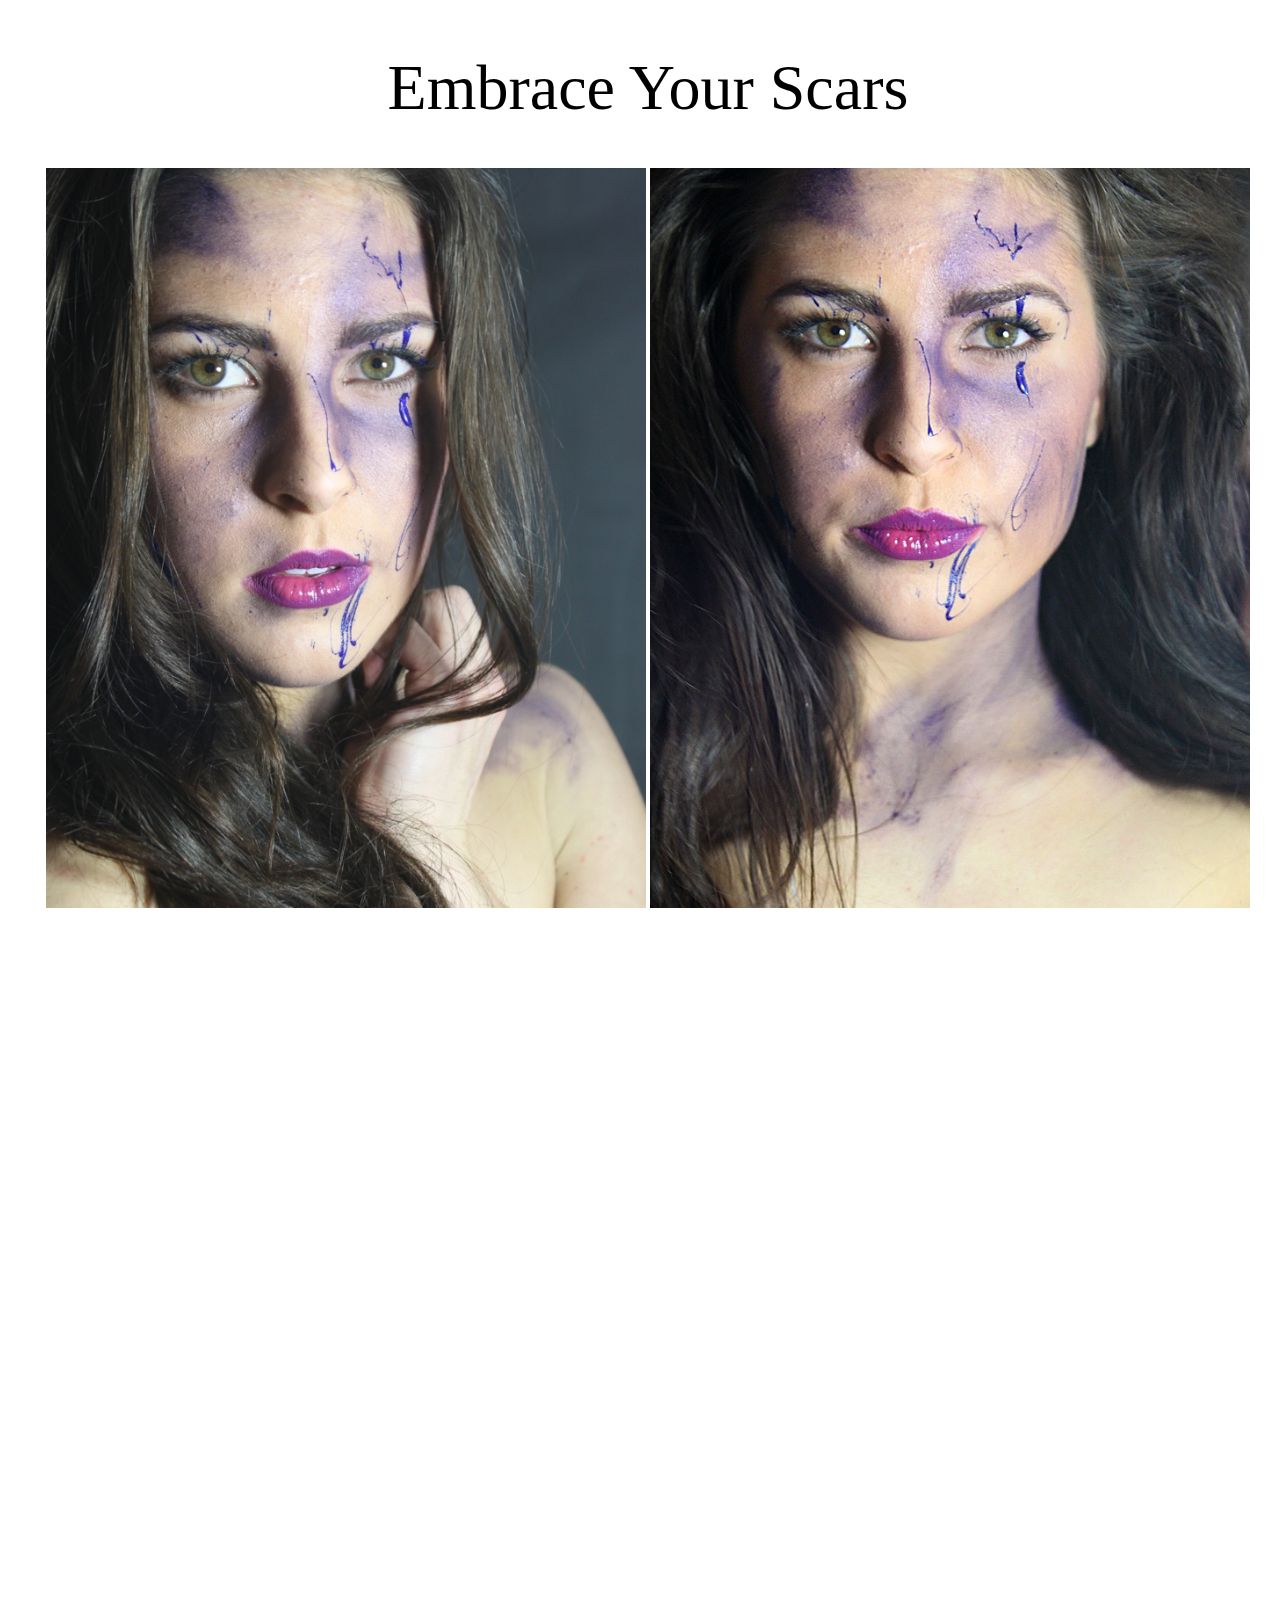
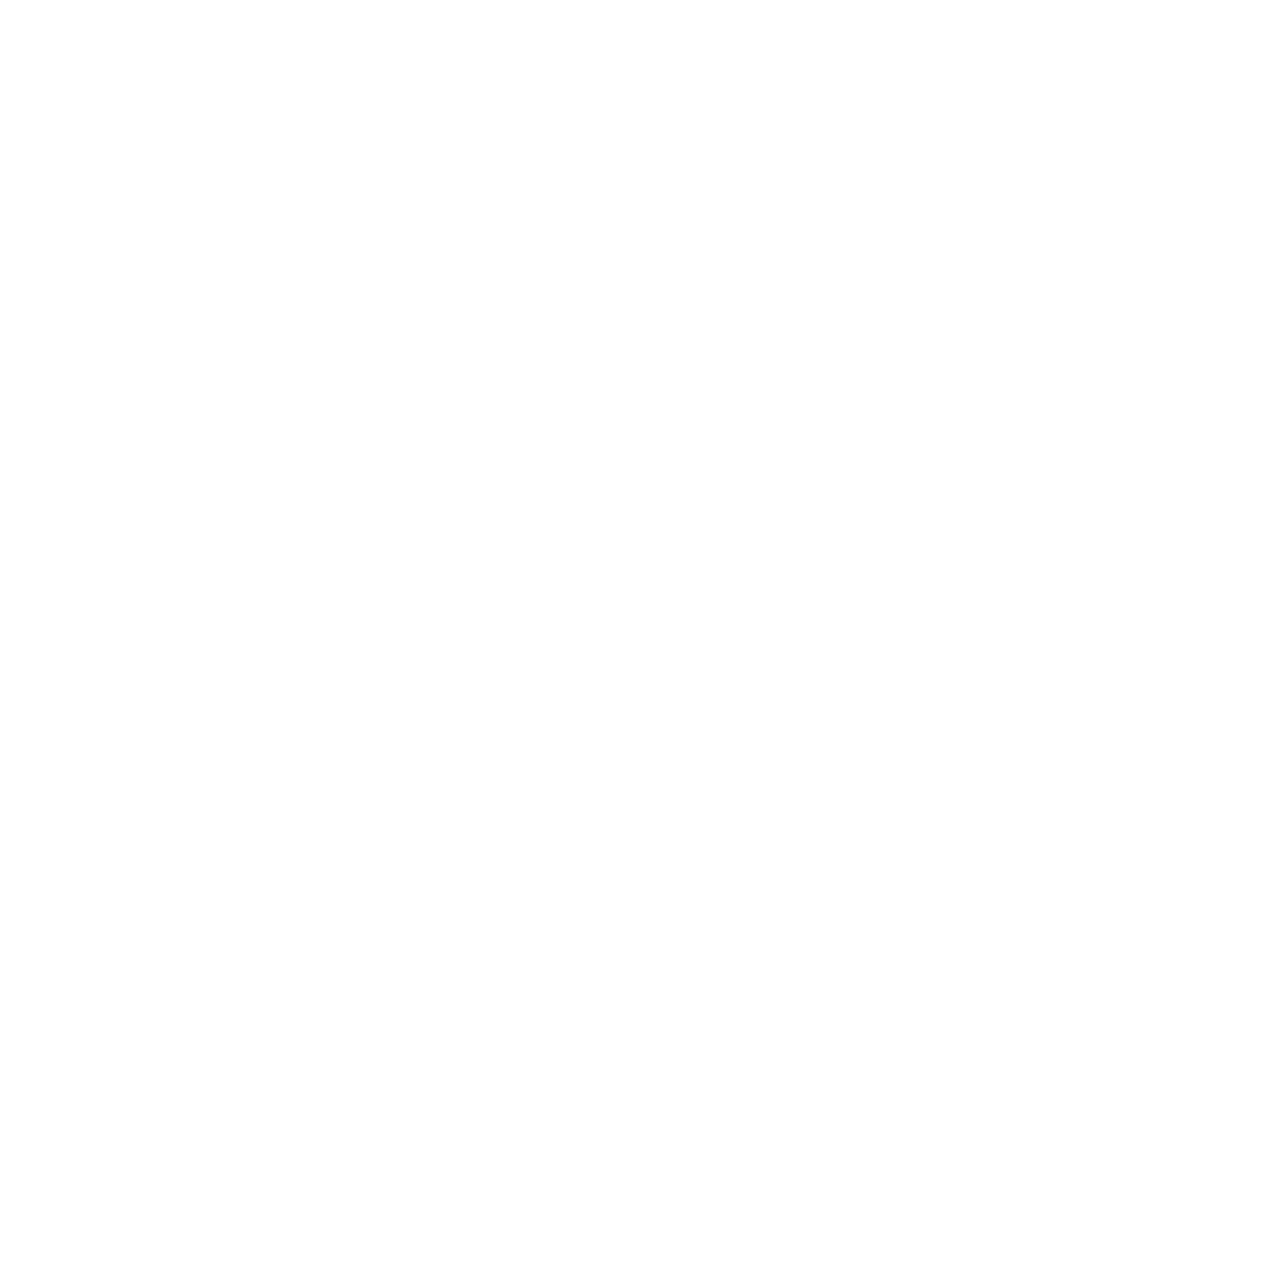
<file: Scars.html>
<!DOCTYPE html>
<html>
<head>
	<title> Embrace Your Scars </title>
	<link rel="stylesheet" type="text/css" href="assets/css/style.css">
</head>

<body>

	<p class="scartext"> Embrace Your Scars </p>

	<div class="imagescontainer">
		<img src="assets/Scars Images/1.jpg"height="100%">
		<img src="assets/Scars Images/2.jpg"height="100%">
		<img src="assets/Scars Images/3.jpg"height="100%">
		<img src="assets/Scars Images/4.jpg"height="100%">
		<img src="assets/Scars Images/5.jpg"height="100%">
	</div>	




</body>
</file>
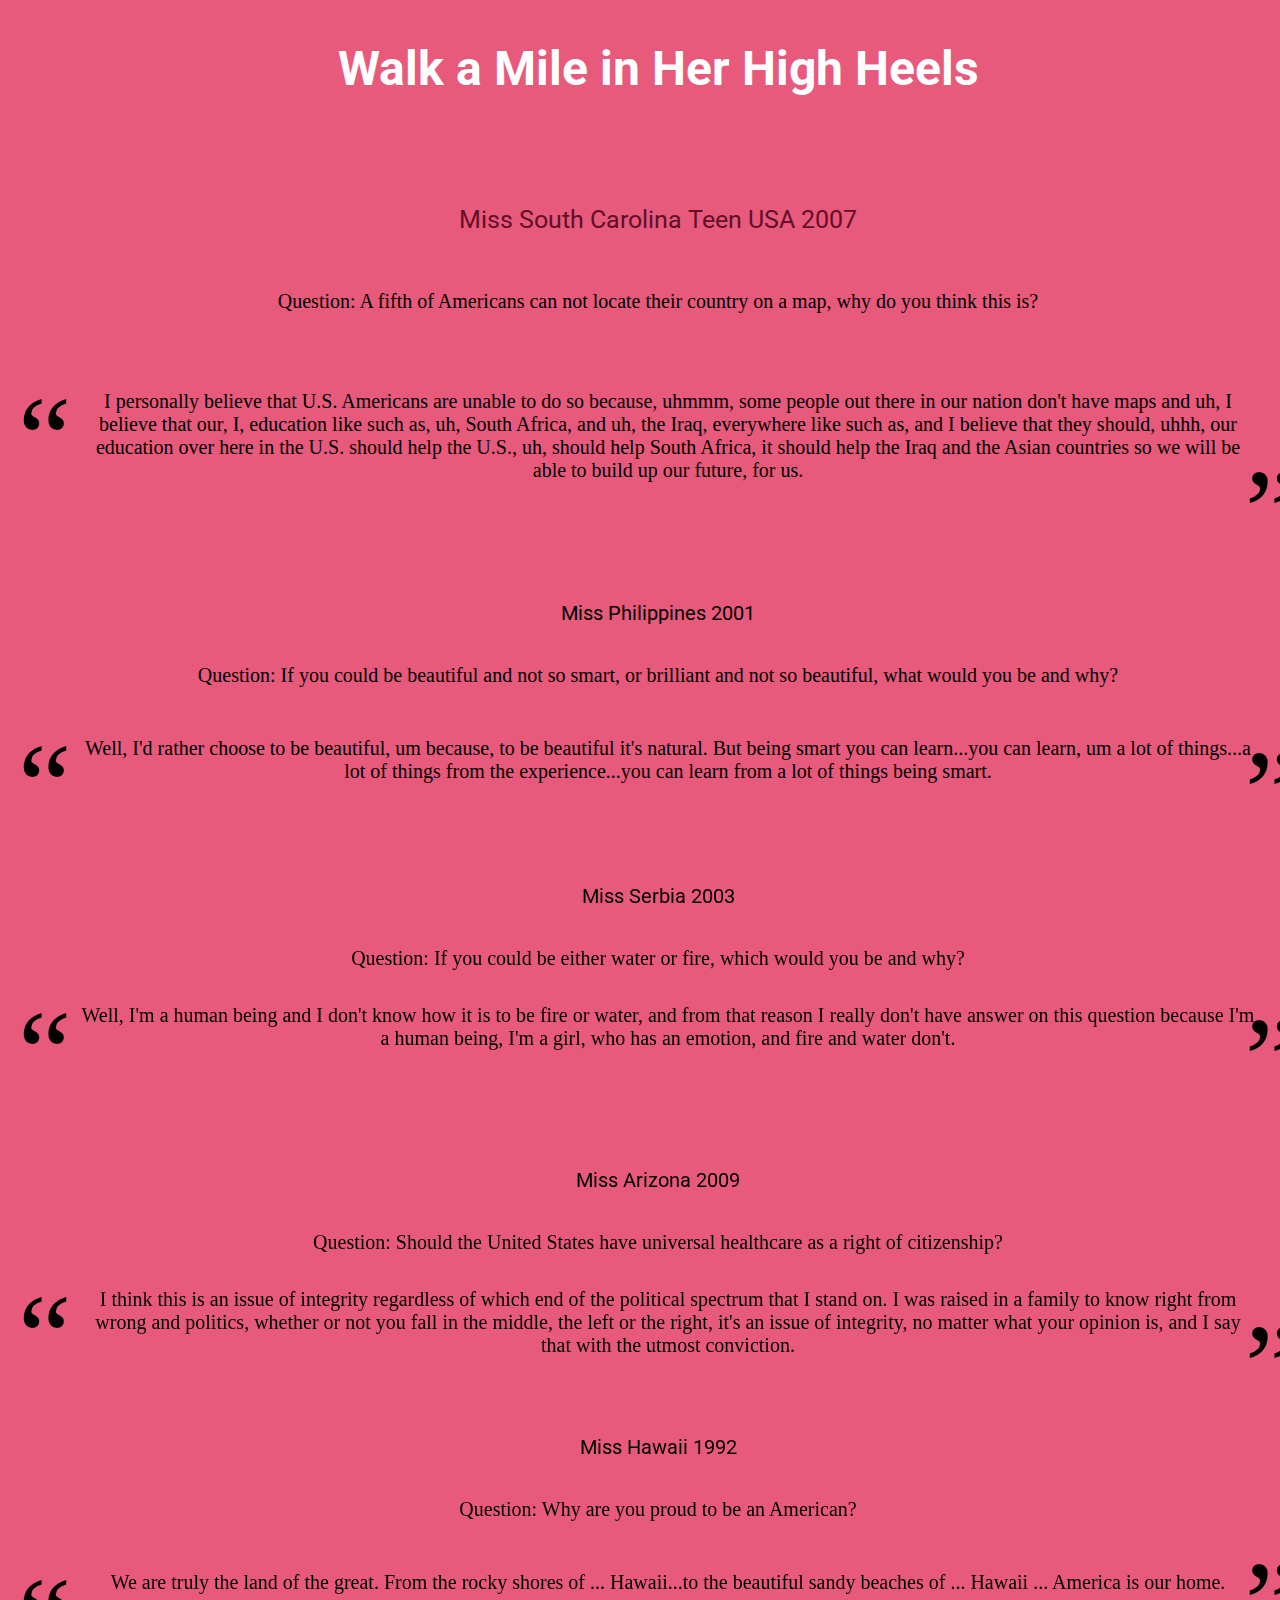
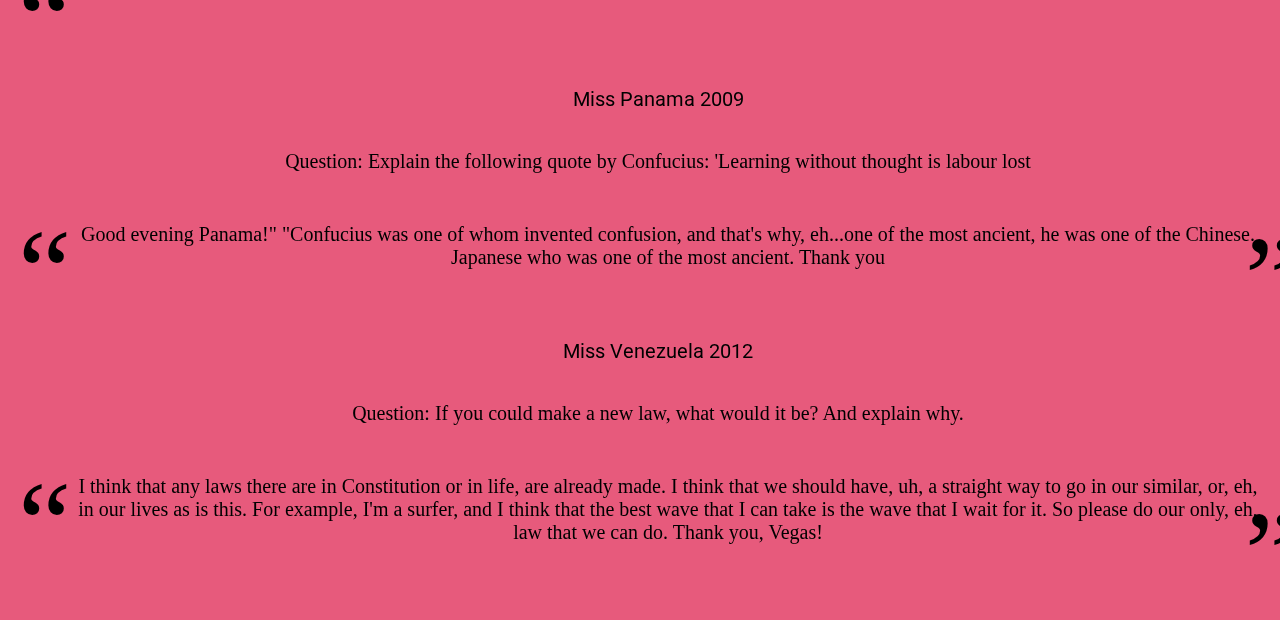
<file: assets/links/Project1.html>
<!DOCTYPE html>
<html>
	<head>
	<title> Walk a Mile in Her High Heels </title>
	<style>
	body{
		height:100%;
		background-color: #E75A7C;
		cursor: pointer;
	}
	div{
		min-width: 1300px;
		min-height: 150px;
		max-height: 150px;
	}
	html{
		height:100%;
		width:100%;
	}
	p{font-family: Georgia, serif;

	}
	.header{width: 100%;
		height:20%;
		position: absolute;}
	h1{font-family: 'Roboto', sans-serif;
font-style: thin;
	font-size: 300%;
	text-align: center;
	color: white;
	z-index: 1;

}
.southc{
	width:100%;
	height:10%;
	position: absolute;
	top:20%;
}
.one{
font-family: 'Roboto', sans-serif;
font-size: 25px;
color: #640e27;
z-index: 1;
text-align: center;
}
.q1{
	width:100%;
	height:15%;
	position: absolute;
	top:30%;
}
.questionone{
	color: black;
		font-family: 'Roboto Slab', serif;
font-size: 20px;
cursor: pointer;
text-align:center;
min-width: 20%;

}
.a1{
	width:100%;
	height:35%;
	position: absolute;
	top:40%;
}
	.answerone{
font-family: 'Roboto Slab', serif;
font-size: 20px;
color: black;
text-align: center;
}
.h1{
	width:100%;
	height:35%;
	position: absolute;
	top:40%;
}
.hoverone{
	font-family: 'Roboto', sans-serif;
font-size: 20px;
color: #640e27;
text-align: center;
	background-color: #E75A7C;
	opacity: 0;
	height:80%;
}

.hoverone:hover{
	opacity: 1;
}
.phil{width:100%;
	height:10%;
	position: absolute;
	top:70%;}
.two{
	font-family: 'Roboto', sans-serif;
font-size: 20px;
color: black;
text-align: center;
z-index: 1;
}
.q2{
		width:100%;
	height:15%;
	position: absolute;
	top:90%;
}
.questiontwo{
		font-family: 'Roboto Slab', serif;
font-size: 20px;
color: black;
cursor: pointer;
text-align: center;

}
	
	.a2{
		width:100%;
	height:15%;
	position: absolute;
	top:110%;
}.answertwo{
			font-family: 'Roboto Slab', serif;
font-size: 20px;
color: black;
text-align: center;
}
	.h2{
		width:100%;
	height:15%;
	position: absolute;
	top:110%;
}
.hovertwo{
	font-family: 'Roboto', sans-serif;
font-size: 20px;
color: #A30026;
text-align: center;
	background-color: #E75A7C;
	opacity: 0;
}

.hovertwo:hover{
	opacity: 1;
}
.serbia{width:100%;
	height:10%;
	position: absolute;
	top:160%;}
.three{
	font-family: 'Roboto', sans-serif;
font-size: 20px;
color: black;
text-align: center;
z-index: 1;
}
.q3{
		width:100%;
	height:15%;
	position: absolute;
	top:180%;
}
.questionthree{
text-align: center;
		font-family: 'Roboto Slab', serif;
font-size: 20px;
color: black;
cursor: pointer;

}
	.a3{
		width:100%;
	height:15%;
	position: absolute;
	top:195%;
}
	.answerthree{
			font-family: 'Roboto Slab', serif;
font-size: 20px;
color: black;
text-align: center;
}
	.h3{
		width:100%;
	height:25%;
	position: absolute;
	top:200%;
}
.hoverthree{
	font-family: 'Roboto', sans-serif;
font-size: 20px;
color: #A30026;
text-align: center;
	background-color: #E75A7C;
	opacity: 0;
	height:100%;
}

.hoverthree:hover{
	opacity: 1;
}
.arizona{width:100%;
	height:10%;
	position: absolute;
	top:250%;}

.four{
	font-family: 'Roboto', sans-serif;
font-size: 20px;
color: black;
text-align: center;
z-index: 1;
}
.q4{
		width:100%;
	height:15%;
	position: absolute;
	top:270%;
}
.questionfour{
	text-align: center;
		font-family: 'Roboto Slab', serif;
font-size: 20px;
color: black;
cursor: pointer;

}
	.a4{
		width:100%;
	height:15%;
	position: absolute;
	top:285%;
}
	.answerfour{
			font-family: 'Roboto Slab', serif;
font-size: 20px;
color: black;
text-align: center;
}
	.h4{
		width:100%;
	height:35%;
	position: absolute;
	top:285%;
}
.hoverfour{
	font-family: 'Roboto', sans-serif;
font-size: 20px;
color: #A30026;
text-align: center;
height:110%;
	background-color: #E75A7C;
	opacity: 0;
}

.hoverfour:hover{
	opacity: 1;
}
.hawaii{width:100%;
	height:10%;
	position: absolute;
	top:335%;}
.five{
	font-family: 'Roboto', sans-serif;
font-size: 20px;
color: black;
text-align: center;
z-index: 1;
}
.q5{
		width:100%;
	height:15%;
	position: absolute;
	top: 355%;
	}
.questionfive{
	text-align: center;
		font-family: 'Roboto Slab', serif;
font-size: 20px;
color: black;
cursor: pointer;

}
	.a5{
		width:100%;
	height:15%;
	position: absolute;
	top:375%;
}
	.answerfive{
			font-family: 'Roboto Slab', serif;
font-size: 20px;
color: black;
text-align: center;
}
	.h5{
		width:100%;
	height:35%;
	position: absolute;
	top:375%;
}
.hoverfive{
	font-family: 'Roboto', sans-serif;
font-size: 20px;
color: #A30026;
text-align: center;
	background-color: #E75A7C;
	opacity: 0;
}

.hoverfive:hover{
	opacity: 1;
}
.panama{width:100%;
	height:10%;
	position: absolute;
	top:415%;}
.six{
	font-family: 'Roboto', sans-serif;
font-size: 20px;
color: black;
text-align: center;
z-index: 1;
}
.q6{
		width:100%;
	height:15%;
	position: absolute;
	top: 435%;
	}
.questionsix{
	text-align: center;
		font-family: 'Roboto Slab', serif;
font-size: 20px;
color: black;
cursor: pointer;

}
	.a6{
		width:100%;
	height:15%;
	position: absolute;
	top:455%;
}
	.answersix{
			font-family: 'Roboto Slab', serif;
font-size: 20px;
color: black;
text-align: center;
}
	.h6{
		width:100%;
	height:35%;
	position: absolute;
	top:455%;
}
.hoversix{
	font-family: 'Roboto', sans-serif;
font-size: 20px;
color: #A30026;
	background-color: #E75A7C;
	opacity: 0;
}

.hoversix:hover{
	opacity: 1;
}
.venezuela{width:100%;
	height:10%;
	position: absolute;
	top:495%;}
.seven{
	font-family: 'Roboto', sans-serif;
font-size: 20px;
color: black;
text-align: center;
z-index: 1;
}
.q7{
		width:100%;
	height:15%;
	position: absolute;
	top: 515%;
	}
.questionseven{
	text-align: center;
		font-family: 'Roboto Slab', serif;
font-size: 20px;
color: black;
cursor: pointer;

}
	.a7{
		width:100%;
	height:15%;
	position: absolute;
	top:535%;
}
	.answerseven{
			font-family: 'Roboto Slab', serif;
font-size: 20px;
color: black;
text-align: center;
}
	.h7{
		width:100%;
	height:70%;
	position: absolute;
	top:535%;
}
.hoverseven{
	font-family: 'Roboto', sans-serif;
font-size: 20px;
color: #A30026;
text-align: center;
	background-color: #E75A7C;
	opacity: 0;
	height:50%;
}

.hoverseven:hover{
	opacity: 1;
}
blockquote {
    font-family: Georgia, serif;
    position: relative;
    margin: 0.5em;
    padding: 0.5em 2em 0.5em 3em;
}
/* Thanks: http://callmenick.com/post/styling-blockquotes-with-css-pseudo-classes */
blockquote:before {
    font-family: Georgia, serif;
    position: absolute;
    font-size: 6em;
    line-height: 1;
    top: 0;
    left: 0;
    content: "\201C";
}
blockquote:after {
    font-family: Georgia, serif;
    position: absolute;
   /* display: block; don't use this, it raised the quote too high from the bottom - defeated line-height? */
    float:right;
    font-size:6em;
    line-height: 1;
    right:0;
    bottom:-0.5em;
    content: "\201D";
}
blockquote footer {
    padding: 0 2em 0 0;
    text-align:right;
}
blockquote cite:before {
    content: "\2013";
}

	</style>
</head>
<body>
<div class="header"><h1> Walk a Mile in Her High Heels </h1></div>
<div class="southc"><p class="one"> Miss South Carolina Teen USA 2007 </p></div>
<div class="q1"><div class="questionone"> <p>Question: A fifth of Americans can not locate their country on a map, why do you think this is?</p></div></div>
	<div class="a1"><div class="answerone">
		
		<p> <blockquote> I personally believe that U.S. Americans are unable to do so because, uhmmm, some people out there in our nation don't have maps and uh, I believe that our, I, education like such as, uh, South Africa, and uh, the Iraq, everywhere like such as, and I believe that they should, uhhh, our education over here in the U.S. should help the U.S., uh, should help South Africa, it should help the Iraq and the Asian countries so we will be able to build up our future, for us.</p>
	
	</div>	</div>
	<dic class="h1"><div class="hoverone">
		<blockquote>
		<p>"I definitely went through a period where I was very, very depressed. But I never let anybody see that stuff, except for people I could trust."</p>
	</blockquote>
	</div>	</div>
<div class="phil"><p class="two"> Miss Philippines 2001 </p></div>
	<div class="q2"><div class="questiontwo"> 
		<p>Question: If you could be beautiful and not so smart, or brilliant and not so beautiful, what would you be and why?</p>
	</div>	</div>
	<div class="a2"><div class="answertwo"> 
		<p> <blockquote>Well, I'd rather choose to be beautiful, um because, to be beautiful it's natural. But being smart you can learn...you can learn, um a lot of things...a lot of things from the experience...you can learn from a lot of things being smart.</blockquote> </p>
	</div>	</div>
	<div class="h2"><div class="hovertwo">
		<p><blockquote>I had some very dark moments where I thought about committing suicide. The fact that I have such an amazing family and friends, it really, really helped</blockquote></p>
	</div>	</div>
<div class="serbia"><p class="three"> Miss Serbia 2003 </p></div>
	<div class="q3"><div class="questionthree"> 
		<p>Question: If you could be either water or fire, which would you be and why? </p>
	</div></div>	
	<div class="a3"><div class="answerthree"> 
		<p> <blockquote>Well, I'm a human being and I don't know how it is to be fire or water, and from that reason I really don't have answer on this question because I'm a human being, I'm a girl, who has an emotion, and fire and water don't.</blockquote></p>
	</div></div>
	<div class="h3"><div class="hoverthree">
		<p><blockquote>This is the first time I've actually been able to talk about it. It was awful, and it was every single day for a good two years.</blockquote></p>
	</div>	</div>
<div class="arizona"><p class="four"> Miss Arizona 2009 </p></div>
	<div class="q4"><div class="questionfour"> 
		<p>Question: Should the United States have universal healthcare as a right of citizenship? </p>
	</div>	</div>
	<div class="a4"><div class="answerfour"> 
		<p> <blockquote>I think this is an issue of integrity regardless of which end of the political spectrum that I stand on. I was raised in a family to know right from wrong and politics, whether or not you fall in the middle, the left or the right, it's an issue of integrity, no matter what your opinion is, and I say that with the utmost conviction.</blockquote> </p>
	</div></div>
	<div class="h4"><div class="hoverfour">
		<p><blockquote>I've only spoken to my fiance about how I felt in those moments truthfully, and my best friend. And, recently, my mom. But, like, my dad doesn't even know yet.</blockquote></p>
	</div>	</div>
	<div class="hawaii"><p class="five"> Miss Hawaii 1992 </p></div>
	<div class="q5"><div class="questionfive"> 
		<p>Question: Why are you proud to be an American? </p>
	</div>	</div>
	<div class="a5"><div class="answerfive"> 
		<p> <blockquote>We are truly the land of the great. From the rocky shores of ... Hawaii...to the beautiful sandy beaches of ... Hawaii ... America is our home.</blockquote> </p>
	</div></div>
	<div class="h5"><div class="hoverfive">
		<p><blockquote>I lost a lot of close friends over it - people I'd been friends with since I was 10, people I grew up playing soccer with.One group of girls took me to this party at the University of South Carolina, and I walk in, and the entire USC baseball team surrounded me and bashed me with the harshest, meanest comments I had ever heard.</blockquote></p>
	</div>	</div>
	<div class="panama"><p class="six"> Miss Panama 2009 </p></div>
	<div class="q6"><div class="questionsix"> 
		<p>Question: Explain the following quote by Confucius: 'Learning without thought is labour lost </p>
	</div>	</div>
	<div class="a6"><div class="answersix"> 
		<p> <blockquote>Good evening Panama!" "Confucius was one of whom invented confusion, and that's why, eh...one of the most ancient, he was one of the Chinese. Japanese who was one of the most ancient. Thank you</blockquote> </p>
	</div></div>
	<div class="h6"><div class="hoversix">
		<p><blockquote>Somebody once put a letter in my parents' mailbox about how my body was going to be eaten alive by ants and burned in a freak fire. And then it said, in all caps, GO DIE CAITE UPTON, GO DIE FOR YOUR STUPIDITY.</blockquote></p>
	</div>		</div>
		<div class="venezuela"><p class="seven"> Miss Venezuela 2012 </p></div>
	<div class="q7"><div class="questionseven"> 
		<p>Question: If you could make a new law, what would it be? And explain why. </p>
	</div>	</div>
	<div class="a7"><div class="answerseven"> 
		<p> <blockquote>I think that any laws there are in Constitution or in life, are already made. I think that we should have, uh, a straight way to go in our similar, or, eh, in our lives as is this. For example, I'm a surfer, and I think that the best wave that I can take is the wave that I wait for it. So please do our only, eh, law that we can do. Thank you, Vegas!</blockquote> </p>
	</div></div>
	<div class="h7"><div class="hoverseven">
		<p><blockquote>That's the kind of stuff people would say to me for two years.</blockquote></p>
	</div>	</div>

</div>




<link href='https://fonts.googleapis.com/css?family=Roboto+Slab:100' rel='stylesheet' type='text/css'>

<link href='https://fonts.googleapis.com/css?family=Roboto:900' rel='stylesheet' type='text/css'>
</file>
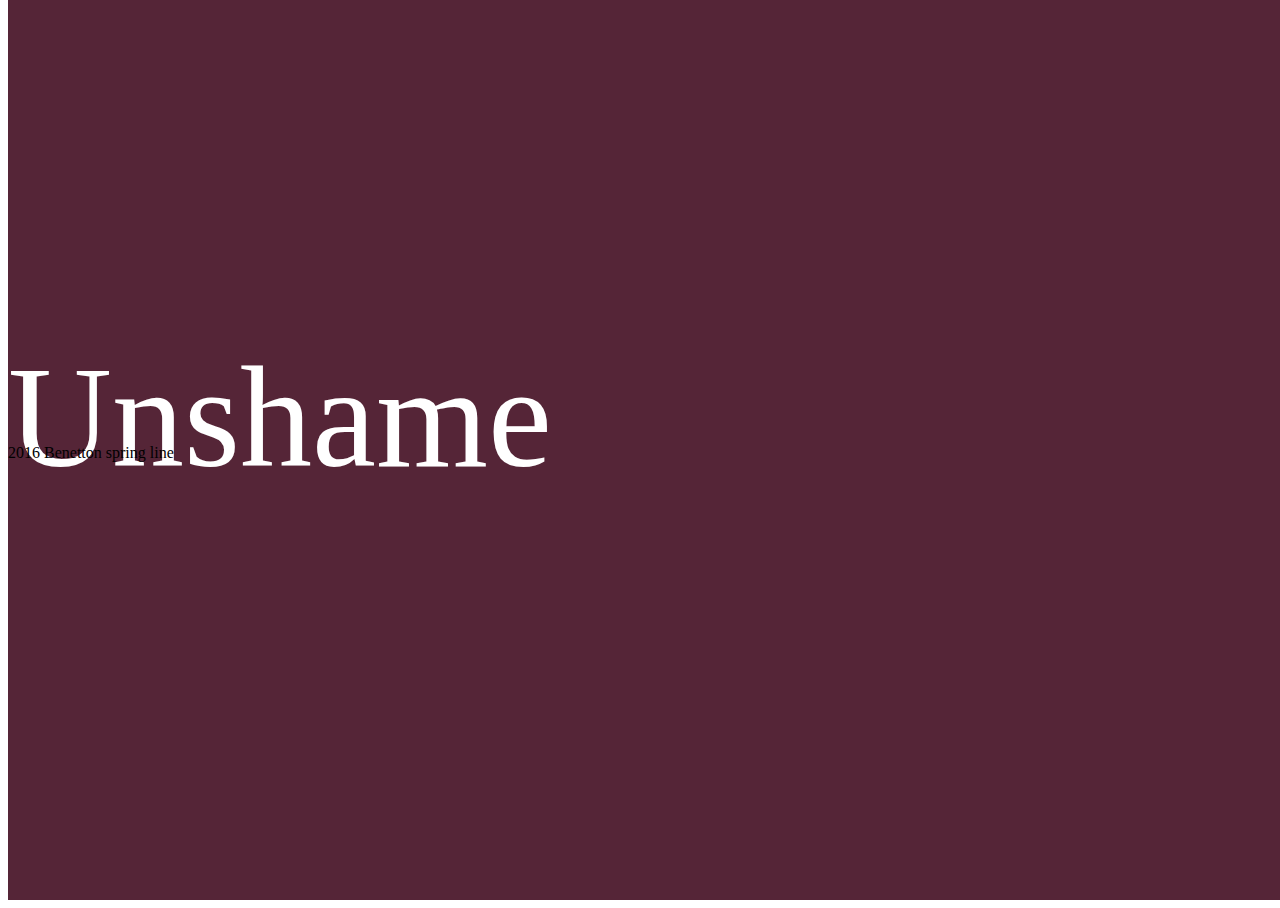
<file: assets/links/Shapes/Shapes.html>
<!DOCTYPE html>
<html>
<head>
<link rel="stylesheet" type="text/css" href="assets/css/style.css">
<title>UnShame</title>

</head>
<body>

<div class="shapetop">
<p class="unshame">Unshame</p>
<p class="spring">2016 Benetton spring line</p>
</div>




</body>
</file>
<file: assets/links/dress jeff/assets/css/style.css>
html{
	height:100%;
	width:100%;
	 background: url(../images/background.png) no-repeat center center ; 
 	 -webkit-background-size: cover;
 	 -moz-background-size: cover;
  	 -o-background-size: cover;
  	 background-size: cover;
}
body{
	height:100%;
	width:100%;
}

.title{
	position: absolute;
	width:20%;
	height: auto;
	left: 40%;
	bottom:70%;
	z-index: -11;
	opacity: .9;
}


.background{
	height:100%;
	width:100%;
	position: absolute;
}

.accessories{
	position: absolute;
	top:10%;
	left:10%;
	width:15%;
}
.pants{
	position: absolute;
	top: 10%;
	left:70%;
	width:15%;
}

	.athleticshorts{
		position: absolute;
		width:120%;
		bottom:4vh;
		left:-15vw;
		
	
	
	}
	.glowsix{
		position: absolute;
		width:170%;
		top: -100%;
		left:-20vw;
		display: none;
		z-index: -1;
		
	
	}
	.adventurepants{
		position: absolute;
		width: 100%;
		left:13vw;
		bottom:-11vh;
		
	
	}
	.glowfive{
		position: absolute;
		width: 180%;
		left:8vw;
		bottom:-7vh;
		display: none;
		z-index: -1;
		
	
	}
	.athleticshorts:hover + .glowsix{
		display: block;
	}
	.adventurepants:hover + .glowfive{
		display: block;
	}
	.adventurepants:hover{
		width: 110%;
	}
	.athleticshorts:hover{
		width: 110%;
	}

	.jorts{
		position: absolute;
		width: 100%;
		top:7vh;

	}

	.glowfour{
		position: absolute;
		top:-2vh;
		left:-2vw;
		width: 180%;
		display: none;
		z-index: -1;
		
	
	}
	.jorts:hover + .glowfour{
		display: block;
	}
	.jorts:hover{
		width: 110%;
	}


.shirts{
	position: absolute;
	top: 50%;
	left:10%;
	width:15%;
}

	
	.journeyshirt{
		position: absolute;
		width:100%;
		bottom: 40%;
		left:5vw;
	
	
	}
	.glowtwo{
		position: absolute;
		width:160%;
		bottom: 50%;
		left:2vw;
		display: none;
		z-index: -1;
		
	
	}
	.classyshirt{
		position: absolute;
		width: 120%;
		left:15vw;
		bottom:10%;
		
	
	}
	.glowone{
		position: absolute;
		width: 160%;
		left:12vw;
		bottom:1%;
		display: none;
		z-index: -1;
		
	
	}
	.classyshirt:hover + .glowone{
		display: block;
	}
	.journeyshirt:hover + .glowtwo{
		display: block;
	}
	.journeyshirt:hover{
		width: 110%;
	}
	.classyshirt:hover{
		width: 130%;
	}

	.plainshirt{
		position: absolute;
		width: 100%;


	}

	.glowthree{
		position: absolute;
		width: 160%;
		display: none;
		z-index: -1;
		
	
	}
	.plainshirt:hover + .glowthree{
		display: block;
	}
	.plainshirt:hover{
		width: 110%;
	}

.shoes{
	position: absolute;
	top: 60%;
	left:70%;
	width:15%;
}
.baseimage{
	position: absolute;
	top: 17%;
	left:33%;
	width: 22%;
	z-index: -10;
}
</file>
<file: assets/css/style.css>
body{

  
  width:100%;
background: white;
  text-align: center;
  height: 100%;
  overflow: scroll;
}
html{
  height:100%;
  width:100%;
  background: white;
  text-align: center;
  height: 100%;
  overflow: scroll;
  background-color: white;
}
.container{
  height:100%;
  width:100%;
  position: absolute;
 overflow-x: hidden;
}

.gray{
  height:90%;
  width:110%;
  background-color: #333333;
  position: absolute;
   display: block;
    float: left;
    top:-10%;
    left:-2%;
z-index: 1;
}
    
.orange{
  height:132%;
  width:30%;
  background-color: #F7B801;
  position: absolute;
   display: block;
    float: right;
    clear:right;
    top:80%;
    overflow: scroll;
   right:75%;
  
}
.buttons{
position: absolute;
top:80%;
left:50%;
  color:#F7B801;
  font-family: 'Droid Sans', sans-serif;
  z-index: 2;
}

.svg-wrapper {
  position: relative;
  top: 50%;
  transform: translateY(-50%);
    margin: 0 auto;
  width: 350px;  
  z-index: 2;
}
.shape {
  stroke-dasharray: 140 540;
  stroke-dashoffset: -474;
  stroke-width: 8px;
  fill: transparent;
  stroke: #F7B801;
  border-bottom: 5px solid white;
  transition: stroke-width 1s, stroke-dashoffset 1s, stroke-dasharray 1s;
  z-index: 2;
}
.text {
  font-family: 'Roboto Condensed';
  font-size: 22px;
  line-height: 32px;
  letter-spacing: 8px;
  color: #fff;
  top: -48px;
  position: relative;
  z-index: 2;
}
.svg-wrapper:hover .shape {
  stroke-width: 2px;
  stroke-dashoffset: 0;
  stroke-dasharray: 760;
  z-index: 2;
}
.about{
   font-family: 'Roboto Condensed';
  font-size: 200%;
  line-height: 32px;
  letter-spacing: 8px;
  position: absolute;
  top: 50%;
  left: 35%;
  color: white;
}
.whiteabout{
    height:130%;
  width:75%;
  background-color: white;
  position: absolute;
   display: block;
   left:25%;
    top:81%;
    overflow: hidden;
    z-index: 0;
    padding: 1%;
}
.work{
    height:100%;
  width:25%;
  background-color: #333333;
  position: absolute;
   display: block;
    float: left;
    clear:left;
    top:211%;
    overflow: scroll;
    right:75%;

}
.worktext{
  font-family: 'Roboto Condensed';
  font-size: 200%;
  line-height: 40px;
  letter-spacing: 8px;
text-align: center;
position: relative;
  top: 50%;
  transform: translateY(-50%);
  color: #F7B801;
  min-width: 100%;
  height: 2em;
}
.web{
    height:100%;
  width:25%;
  background-color: white;
  position: absolute;
   display: block;
    float: left;
    clear:left;
    top:311%;
    overflow: scroll;
    right:75%;
    background-color: #F7B801;
    z-index: 3;
   
}
.webtext{
  font-family: 'Roboto Condensed';
  font-size: 200%;
  line-height: 32px;
  letter-spacing: 8px;
text-align: center;
  color: white;
  position: relative;
  top: 50%;
  transform: translateY(-50%);
}
.graphic{
    height:143%;
  width:25%;
  background-color: white;
  position: absolute;
   display: block;
    float: left;
    clear:left;
    top:380%;
    overflow: scroll;
    right:75%;
    z-index: 0;
   
     
}
.graphictext{
  font-family: 'Roboto Condensed';
  font-size: 200%;
  line-height: 32px;
  letter-spacing: 8px;
text-align: center;
  color: #F7B801;
  position: relative;
  top: 55%;
  transform: translateY(-50%);
}
.pictures{
   height:100%;
  width:75%;
  position: absolute;
   display: block;
   left:25%;
    top:410%;
    overflow: scroll;
    z-index: 0;
}
img{z-index:3;}
.contact{
height:50%;
width:50%;
background-color:#333333;
position: absolute;
top:511%;
right:50%;
z-index: 3;
}
.contacttext{
  font-family: 'Roboto Condensed';
  font-size: 300%;
  line-height: 32px;
  letter-spacing: 8px;
  position: absolute;
  top: 40%;
  left: 35%;
  color: #F7B801;
}
.contactwhite{
  width:55%;
  height:50%;
  background-color: #333333;
  position: absolute;
  top:511%;
  left:50%;
}
.name{font-family: 'Roboto Condensed';
  font-size: 200%;
  line-height: 32px;
  letter-spacing: 4px;
  position: absolute;
  top: 15%;
  left: 9.5%;
  color: white;

}
.phone{
  font-family: 'Roboto Condensed';
  font-size: 100%;
  line-height: 32px;
  letter-spacing: 4px;
  position: absolute;
  top: 70%;
  left: 10%;
  color: white;
}
.email{
  font-family: 'Roboto Condensed';
  font-size: 100%;
  line-height: 32px;
  letter-spacing: 4px;
  position: absolute;
  top: 60%;
  left: 10%;
  color: white;
}
.sentence{
    font-family: 'Roboto Condensed';
  font-size: 120%;
  line-height: 32px;
  letter-spacing: 4px;
  position: absolute;
  top: 30%;
  left: 10%;
  color: white;
  text-align: left;
}
#photoone:hover{
color:white
}
.webpictures{
  position: absolute;
  top: 311%;
  left: 23%;
  height:96%;
  width: 75%;
  overflow: scroll;
}
.graphicpictures {
  position: absolute;
  top: 211%;
  left: 25%;
  height:96%;
  overflow: scroll;
  margin:2px 0 2px 0;
 padding:2px 0 2px 0;
  border:2px 0 2px 0;

}
.scartext {
  font-family: 'Roboto Condensed';
  font-size: 400%;
  line-height: 32px;
  color: black;
}
.seniortext {
  font-family: 'Roboto Condensed';
  font-size: 400%;
  line-height: 32px;
  color: black;
}
.imagescontainer {
  height:100%;
  width:100%;
}
.explain {
  font-family: 'Roboto Condensed';
  font-size: 100%;
  line-height: 32px;
  color: black;
  width:50%;
  text-align:center;
  position: relative;
  left:25%;
  top: -5%;
}
.book {
  font-family: 'Roboto Condensed';
  font-size: 400%;
  line-height: 32px;
  color: black;
}
#blue{
  outline:#b0b0b0 1px solid;
  margin: 5% 5% 24% 5%;
  position: relative;
  box-shadow: 20px 20px 10px #888888;

}
#yellow{
  outline:#b0b0b0 1px solid;
  margin: 5%;
  box-shadow: 20px 20px 10px #888888;
}
#contents{
  outline:#b0b0b0 1px solid;
  margin: 5%;
  box-shadow: 20px 20px 10px #888888;
}

#cover{
  
  box-shadow: 20px 20px 10px #888888;

}
</file>
<file: assets/links/Shapes/assets/css/style.css>
.shapetop{
  height: 105%;
  width:100%;
  background-color:#552537;
  position: absolute;
  padding: -5% ;
  top:-5%;
  }
  body{overflow-x:hidden;
  	height:100%;
  	width:100%;}
  	html{
  		height:100%;
  		width:100%;
  	}
    .unshame{text-align: center;
    font-size: 900%;
      position: absolute;
      top: 25%;
      color: white;}
      .spring{text-align: center;
         position: absolute;
      top: 50%;}
</file>
